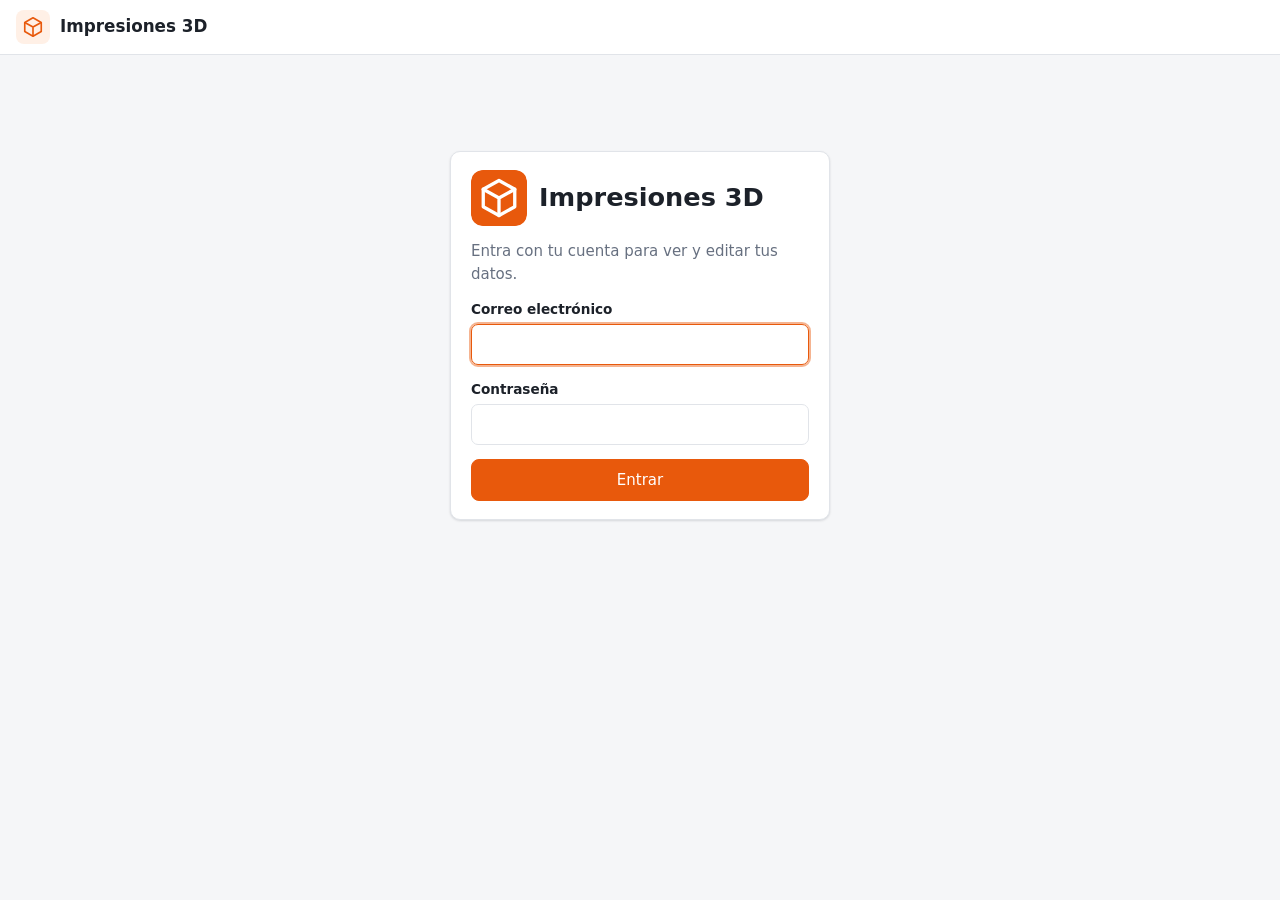
<file: app/prueba.html>
<!doctype html>
<html lang="es">
<head>
  <meta charset="utf-8">
  <meta name="viewport" content="width=device-width, initial-scale=1, viewport-fit=cover">
  <title>Impresiones 3D (prueba local)</title>
  <meta name="theme-color" content="#e8590c">
  <meta name="apple-mobile-web-app-capable" content="yes">
  <meta name="mobile-web-app-capable" content="yes">
  <meta name="apple-mobile-web-app-title" content="Impresiones 3D">
  <link rel="manifest" href="manifest.webmanifest">
  <link rel="icon" href="icono.svg" type="image/svg+xml">
  <link rel="apple-touch-icon" href="apple-touch-icon.png">
  <link rel="stylesheet" href="styles.css">
  <link rel="stylesheet" href="movil.css">
</head>
<body class="movil nube">
  <header class="topbar">
    <a class="brand" href="#/">
      <span class="brand-mark" aria-hidden="true">
        <svg viewBox="0 0 24 24" width="22" height="22" fill="none" stroke="currentColor" stroke-width="1.8" stroke-linejoin="round"><path d="M12 2 3 7v10l9 5 9-5V7z"/><path d="m3 7 9 5 9-5M12 12v10"/></svg>
      </span>
      Impresiones 3D
    </a>
    <a href="#/nueva" class="btn btn-primary nueva-movil" aria-label="Nueva impresión">+ Nueva</a>
    <nav>
      <a href="#/" class="navlink" data-nav="lista">Impresiones</a>
      <a href="#/filamentos" class="navlink" data-nav="filamentos">Filamentos</a>
      <a href="#/gastos" class="navlink" data-nav="gastos">Gastos</a>
      <a href="#/ventas" class="navlink" data-nav="ventas">Ventas</a>
      <a href="#/informes" class="navlink" data-nav="informes">Informes</a>
      <a href="#/catalogos" class="navlink" data-nav="catalogos">Catálogos</a>
      <a href="#/configuracion" class="navlink" data-nav="configuracion" title="Configuración">⚙ Configuración</a>
      <a href="#/nueva" class="btn btn-primary nueva-escritorio">+ Nueva impresión</a>
    </nav>
  </header>

  <main id="app" class="container"><p class="muted">Cargando…</p></main>

  <div id="lightbox" class="lightbox" hidden>
    <button class="lb-btn lb-close" aria-label="Cerrar">×</button>
    <button class="lb-btn lb-prev" aria-label="Anterior">‹</button>
    <img alt="">
    <button class="lb-btn lb-next" aria-label="Siguiente">›</button>
  </div>
  <div id="toast" class="toast" hidden></div>

  <!-- SOLO PARA PRUEBAS: sin Supabase, con los datos en memoria (no se publica) -->
  <script src="zip.js"></script>
  <script src="nube-datos.js"></script>
  <script src="nube-api.js"></script>
  <script src="prueba-local.js"></script>
  <script src="nube.js"></script>
</body>
</html>
</file>
<file: app/styles.css>
:root {
  --bg: #f5f6f8;
  --surface: #ffffff;
  --surface-2: #f0f2f5;
  --border: #e1e4e9;
  --text: #1c2129;
  --muted: #677080;
  --accent: #e8590c;
  --accent-hover: #c94a06;
  --accent-soft: #fff0e6;
  --danger: #c92a2a;
  --danger-soft: #fdecec;
  --ok: #2b8a3e;
  --radius: 10px;
  --shadow: 0 1px 2px rgba(16, 24, 40, .06), 0 1px 3px rgba(16, 24, 40, .08);
  /* gráficos */
  --series-1: #2a78d6;
  --series-2: #eb6834;
  --grid: #e7e6e2;
  --axis: #b9b8b2;
  color-scheme: light;
}
@media (prefers-color-scheme: dark) {
  :root {
    --bg: #14171c;
    --surface: #1c2027;
    --surface-2: #242932;
    --border: #2f3540;
    --text: #e6e9ee;
    --muted: #949cab;
    --accent: #ff7a2e;
    --accent-hover: #ff914f;
    --accent-soft: #3a2518;
    --danger: #ff6b6b;
    --danger-soft: #3b1f22;
    --ok: #51cf66;
    --shadow: 0 1px 3px rgba(0, 0, 0, .4);
    --series-1: #3987e5;
    --series-2: #d95926;
    --grid: #2c3039;
    --axis: #4a505c;
    color-scheme: dark;
  }
}

* { box-sizing: border-box; }
html, body { margin: 0; }
body {
  font: 15px/1.5 system-ui, -apple-system, "Segoe UI", Roboto, sans-serif;
  background: var(--bg);
  color: var(--text);
}
a { color: var(--accent); }
h1, h2, h3 { line-height: 1.25; margin: 0; }
h1 { font-size: 1.6rem; }
h2 { font-size: 1.1rem; }
.muted { color: var(--muted); }
.container { max-width: 1180px; margin: 0 auto; padding: 24px 16px 64px; }

/* barra superior */
.topbar {
  position: sticky; top: 0; z-index: 10;
  display: flex; align-items: center; justify-content: space-between; gap: 12px;
  padding: 10px 20px;
  background: var(--surface); border-bottom: 1px solid var(--border);
}
.brand { display: flex; align-items: center; gap: 10px; font-weight: 700; color: var(--text); text-decoration: none; font-size: 1.05rem; }
.brand-mark { display: grid; place-items: center; width: 34px; height: 34px; border-radius: 8px; background: var(--accent-soft); color: var(--accent); }
.topbar nav { display: flex; align-items: center; gap: 8px; }
.navlink { color: var(--muted); text-decoration: none; padding: 6px 10px; border-radius: 6px; }
.navlink:hover, .navlink.active { color: var(--text); background: var(--surface-2); }

/* botones */
.btn {
  display: inline-flex; align-items: center; justify-content: center; gap: 6px;
  padding: 8px 14px; border-radius: 8px; border: 1px solid var(--border);
  background: var(--surface); color: var(--text); font: inherit; font-weight: 500;
  text-decoration: none; cursor: pointer; white-space: nowrap;
}
.btn:hover { background: var(--surface-2); }
.btn-primary { background: var(--accent); border-color: var(--accent); color: #fff; }
.btn-primary:hover { background: var(--accent-hover); border-color: var(--accent-hover); }
.btn-danger { color: var(--danger); }
.btn-danger:hover { background: var(--danger-soft); }
.btn-sm { padding: 4px 10px; font-size: .875rem; }
.btn-ghost { border-color: transparent; background: transparent; }
.btn:disabled { opacity: .6; cursor: progress; }

/* cabecera de página */
.page-head { display: flex; align-items: flex-end; justify-content: space-between; gap: 16px; flex-wrap: wrap; margin-bottom: 20px; }
.page-head .actions { display: flex; gap: 8px; flex-wrap: wrap; }
.back { display: inline-block; margin-bottom: 8px; color: var(--muted); text-decoration: none; font-size: .9rem; }
.back:hover { color: var(--text); }

/* tarjetas */
.card { background: var(--surface); border: 1px solid var(--border); border-radius: var(--radius); box-shadow: var(--shadow); }
.card-pad { padding: 18px 20px; }
.section { margin-top: 20px; }
.section > h2 { margin-bottom: 12px; }

/* indicadores */
.stats { display: grid; grid-template-columns: repeat(auto-fit, minmax(160px, 1fr)); gap: 12px; margin-bottom: 20px; }
.stat { padding: 14px 16px; }
.stat .label { color: var(--muted); font-size: .8rem; text-transform: uppercase; letter-spacing: .04em; }
.stat .value { font-size: 1.35rem; font-weight: 650; font-variant-numeric: tabular-nums; margin-top: 2px; }
.stat .sub { color: var(--muted); font-size: .8rem; }

/* barra de filtros */
.toolbar { display: flex; gap: 10px; flex-wrap: wrap; align-items: center; margin-bottom: 12px; }
.toolbar input[type=search] { flex: 1 1 260px; }

/* tablas */
.table-wrap { overflow-x: auto; }
table { width: 100%; border-collapse: collapse; }
th, td { padding: 10px 12px; text-align: left; border-bottom: 1px solid var(--border); vertical-align: middle; }
th { font-size: .78rem; text-transform: uppercase; letter-spacing: .04em; color: var(--muted); font-weight: 600; white-space: nowrap; background: var(--surface-2); }
th.sortable { cursor: pointer; user-select: none; }
th.sortable:hover { color: var(--text); }
th .arrow { opacity: .8; }
td.num, th.num { text-align: right; font-variant-numeric: tabular-nums; white-space: nowrap; }
tbody tr.clickable { cursor: pointer; }
tbody tr.clickable:hover { background: var(--surface-2); }
tfoot td { font-weight: 650; background: var(--surface-2); border-bottom: none; }
tr:last-child td { border-bottom: none; }
tfoot tr td { border-top: 1px solid var(--border); }
.thumb { width: 44px; height: 44px; border-radius: 6px; object-fit: cover; display: block; background: var(--surface-2); }
.thumb-empty { display: grid; place-items: center; color: var(--muted); font-size: 1.1rem; }
.name-cell { font-weight: 600; }

.badge { display: inline-block; padding: 2px 8px; border-radius: 999px; font-size: .8rem; background: var(--surface-2); border: 1px solid var(--border); white-space: nowrap; }
.badge-Terminado { background: color-mix(in srgb, var(--ok) 15%, transparent); border-color: transparent; color: var(--ok); }
.badge-Fallido { background: var(--danger-soft); border-color: transparent; color: var(--danger); }
.badge-Imprimiendo, .badge-Pintando { background: var(--accent-soft); border-color: transparent; color: var(--accent); }

.empty { text-align: center; padding: 48px 20px; }
.empty p { margin: 6px 0 16px; }

/* detalle */
.kv { display: grid; grid-template-columns: repeat(auto-fit, minmax(220px, 1fr)); gap: 14px 24px; margin: 0; }
.kv dt { color: var(--muted); font-size: .8rem; }
.kv dd { margin: 2px 0 0; white-space: pre-wrap; word-break: break-word; }
.kv .wide { grid-column: 1 / -1; }

.gallery { display: grid; grid-template-columns: repeat(auto-fill, minmax(150px, 1fr)); gap: 10px; }
.gallery button { padding: 0; border: none; background: none; cursor: zoom-in; border-radius: 8px; overflow: hidden; aspect-ratio: 4 / 3; }
.gallery img { width: 100%; height: 100%; object-fit: cover; display: block; transition: transform .2s; }
.gallery button:hover img { transform: scale(1.04); }

/* formulario */
.form-grid { display: grid; grid-template-columns: repeat(auto-fill, minmax(220px, 1fr)); gap: 14px 18px; }
.field { display: flex; flex-direction: column; gap: 5px; min-width: 0; }
.field.wide { grid-column: 1 / -1; }
.field label, .field .label { font-size: .85rem; font-weight: 550; }
.field .req { color: var(--accent); }
.field .help { font-size: .78rem; color: var(--muted); }
input, select, textarea {
  font: inherit; color: var(--text);
  background: var(--surface); border: 1px solid var(--border); border-radius: 7px;
  padding: 8px 10px; width: 100%; min-width: 0;
}
textarea { min-height: 80px; resize: vertical; }
input:focus, select:focus, textarea:focus { outline: 2px solid color-mix(in srgb, var(--accent) 45%, transparent); outline-offset: 0; border-color: var(--accent); }
.invalid { border-color: var(--danger) !important; }
.with-unit { display: flex; align-items: stretch; }
.with-unit input { border-top-right-radius: 0; border-bottom-right-radius: 0; }
.with-unit span { display: grid; place-items: center; padding: 0 10px; border: 1px solid var(--border); border-left: none; border-radius: 0 7px 7px 0; background: var(--surface-2); color: var(--muted); font-size: .9rem; }
.duration { display: grid; grid-template-columns: 1fr 1fr; gap: 6px; }
.check { display: flex; align-items: center; gap: 8px; padding-top: 6px; }
.check input { width: 18px; height: 18px; accent-color: var(--accent); }

.repeat-item { border: 1px solid var(--border); border-radius: 8px; padding: 14px 16px; margin-bottom: 12px; background: var(--surface-2); }
.repeat-head { display: flex; align-items: center; justify-content: space-between; margin-bottom: 10px; gap: 8px; }
.repeat-head strong { font-size: .95rem; }
.repeat-head .btns { display: flex; gap: 4px; }
.subtotal { color: var(--muted); font-size: .9rem; margin-top: 4px; }

.dropzone { border: 2px dashed var(--border); border-radius: 10px; padding: 22px; text-align: center; color: var(--muted); cursor: pointer; transition: border-color .15s, background .15s; }
.dropzone.over { border-color: var(--accent); background: var(--accent-soft); }
.photo-grid { display: grid; grid-template-columns: repeat(auto-fill, minmax(120px, 1fr)); gap: 10px; margin-top: 12px; }
.photo-item { position: relative; aspect-ratio: 1; border-radius: 8px; overflow: hidden; background: var(--surface-2); }
.photo-item img { width: 100%; height: 100%; object-fit: cover; display: block; }
.photo-item .rm { position: absolute; top: 6px; right: 6px; width: 26px; height: 26px; border-radius: 50%; border: none; background: rgba(0, 0, 0, .65); color: #fff; cursor: pointer; font-size: 16px; line-height: 1; }
.photo-item .tag { position: absolute; left: 6px; bottom: 6px; font-size: .7rem; padding: 1px 6px; border-radius: 4px; background: var(--accent); color: #fff; }

.form-actions { position: sticky; bottom: 0; display: flex; justify-content: flex-end; gap: 8px; padding: 14px 0; margin-top: 20px; background: linear-gradient(transparent, var(--bg) 30%); }

/* visor de fotos */
.lightbox { position: fixed; inset: 0; z-index: 50; background: rgba(0, 0, 0, .88); display: grid; place-items: center; }
.lightbox[hidden] { display: none; }
.lightbox img { max-width: 92vw; max-height: 90vh; border-radius: 6px; }
.lb-btn { position: absolute; border: none; background: rgba(255, 255, 255, .12); color: #fff; width: 44px; height: 44px; border-radius: 50%; font-size: 26px; cursor: pointer; }
.lb-btn:hover { background: rgba(255, 255, 255, .25); }
.lb-close { top: 16px; right: 16px; }
.lb-prev { left: 16px; top: 50%; transform: translateY(-50%); }
.lb-next { right: 16px; top: 50%; transform: translateY(-50%); }

.path { font-family: ui-monospace, Consolas, monospace; font-size: .85rem; word-break: break-all; }
.path-actions { display: flex; gap: 6px; margin-top: 6px; }

/* registros (gastos) */
.editor-card { border-color: var(--accent); }
.editor-actions { display: flex; gap: 8px; margin-top: 16px; }
.cell-desc { font-size: .8rem; max-width: 340px; overflow: hidden; text-overflow: ellipsis; white-space: nowrap; }
.link-cell { display: inline-flex; align-items: center; gap: 4px; white-space: nowrap; }
.path-name { font-size: .8rem; max-width: 160px; overflow: hidden; text-overflow: ellipsis; }

.bars { display: flex; flex-direction: column; gap: 4px; margin-top: 10px; }
.bar-row { display: grid; grid-template-columns: minmax(110px, 180px) 1fr auto; align-items: center; gap: 12px;
  padding: 6px 8px; border: 1px solid transparent; border-radius: 6px; background: none; font: inherit; color: inherit; text-align: left; cursor: pointer; }
.bar-row:hover { background: var(--surface-2); }
.bar-row.active { border-color: var(--accent); background: var(--accent-soft); }
.bar-label { overflow: hidden; text-overflow: ellipsis; white-space: nowrap; }
.bar-track { height: 10px; border-radius: 5px; background: var(--surface-2); overflow: hidden; }
.bar-fill { display: block; height: 100%; border-radius: 5px; background: var(--accent); }
.bar-value { font-variant-numeric: tabular-nums; white-space: nowrap; text-align: right; min-width: 120px; }
.bar-value .muted { font-size: .8rem; margin-left: 6px; }

/* valores con signo */
.pos { color: var(--ok); }
.neg { color: var(--danger); }

.group-title { font-size: .8rem; text-transform: uppercase; letter-spacing: .06em; color: var(--muted); margin: 4px 0 8px; font-weight: 600; }

/* campos calculados */
.computed { display: block; padding: 8px 10px; border-radius: 7px; background: var(--surface); border: 1px dashed var(--border); font-weight: 600; font-variant-numeric: tabular-nums; min-height: 39px; }

/* resumen en la barra de guardar */
.form-summary { margin-right: auto; display: flex; flex-wrap: wrap; gap: 4px 16px; align-items: center; font-size: .9rem; background: var(--surface); border: 1px solid var(--border); border-radius: 8px; padding: 6px 12px; }
.form-summary:empty { display: none; }

/* tablas editables (catálogos) */
.edit-table td { padding: 6px 8px; }
.edit-table th { padding: 8px; }
.edit-table td.center { text-align: center; }
.edit-table .check { justify-content: center; padding: 0; }
.req { color: var(--accent); }

.toast { position: fixed; bottom: 20px; left: 50%; transform: translateX(-50%); z-index: 60; background: var(--text); color: var(--bg); padding: 10px 18px; border-radius: 8px; box-shadow: var(--shadow); }
.toast.error { background: var(--danger); color: #fff; }

@media (max-width: 640px) {
  .topbar { padding: 10px 16px; }
  .topbar { flex-wrap: wrap; }
  .navlink { padding: 6px 6px; font-size: .9rem; }
  h1 { font-size: 1.35rem; }
  .card-pad { padding: 14px; }
}

/* ================================================================ informes */
.report-toolbar { display: flex; justify-content: space-between; align-items: center; gap: 12px; flex-wrap: wrap; margin-bottom: 18px; }
.tabs { display: flex; gap: 4px; flex-wrap: wrap; background: var(--surface); border: 1px solid var(--border); border-radius: 9px; padding: 3px; }
.tab { padding: 6px 12px; border-radius: 6px; color: var(--muted); text-decoration: none; font-weight: 500; }
.tab:hover { color: var(--text); background: var(--surface-2); }
.tab.active { background: var(--accent); color: #fff; }
.report-actions { display: flex; gap: 8px; }
.report-head { margin-bottom: 16px; }
.report-head p { margin: 4px 0 0; }
.report-grid { display: grid; grid-template-columns: repeat(auto-fit, minmax(360px, 1fr)); gap: 0 20px; }
.report-grid > .section { margin-top: 0; margin-bottom: 20px; }
.report-body > .section { margin-top: 0; margin-bottom: 20px; }
.report-kpis { grid-template-columns: repeat(auto-fit, minmax(150px, 1fr)); }
.note { margin: 2px 0 8px; font-size: .85rem; }
.print-only { display: none; }

.chart { margin-top: 8px; }
.chart-svg { width: 100%; height: auto; display: block; overflow: visible; }
.chart-svg .grid { stroke: var(--grid); stroke-width: 1; }
.chart-svg .axis { stroke: var(--axis); stroke-width: 1; }
.chart-svg .tick { fill: var(--muted); font-size: 11px; font-variant-numeric: tabular-nums; }
.chart-svg .val { fill: var(--text); font-size: 11px; font-weight: 600; font-variant-numeric: tabular-nums; }
.chart-svg .bar { fill: var(--series-1); }
.chart-svg .line { fill: none; stroke: var(--series-1); stroke-width: 2; stroke-linejoin: round; }
.chart-svg .area { fill: var(--series-1); opacity: .08; }
.chart-svg .dot { fill: var(--series-1); stroke: var(--surface); stroke-width: 2; }
.chart-svg .hit { fill: transparent; }
.chart-svg .hit:hover { fill: var(--text); fill-opacity: .04; }

.report-bars .bar-row { cursor: default; }
.report-bars .bar-fill { background: var(--series-1); }
.bar-track.stack { display: flex; gap: 2px; background: none; }
.bar-track.stack .bar-fill { border-radius: 2px; }
.bar-track.stack .bar-fill:first-child { border-radius: 5px 2px 2px 5px; }
.bar-track.stack .bar-fill:last-child { border-radius: 2px 5px 5px 2px; }
.bar-track.stack .bar-fill:only-child { border-radius: 5px; }
.report-bars .bar-fill.s2 { background: var(--series-2); }
.legend { display: flex; gap: 16px; font-size: .85rem; color: var(--muted); margin-top: 6px; }
.legend span { display: inline-flex; align-items: center; gap: 6px; }
.sw { width: 12px; height: 12px; border-radius: 3px; display: inline-block; background: var(--series-1); }
.sw.s2 { background: var(--series-2); }

.report-table { font-size: .9rem; }
.report-table td, .report-table th { padding: 7px 10px; }
.report-table .heat { background: color-mix(in srgb, var(--series-1) var(--h), transparent); }
.report-table .group-row td { background: var(--surface-2); font-weight: 650; border-top: 1px solid var(--border); }
.small { font-size: .8rem; }
.pre { white-space: pre-line; }
.value.pos { color: var(--ok); }
.value.neg { color: var(--danger); }

.chart-tip { position: fixed; z-index: 70; pointer-events: none; background: var(--text); color: var(--bg);
  padding: 6px 10px; border-radius: 6px; font-size: .82rem; box-shadow: var(--shadow); max-width: 320px; }

/* ======================================================== impresión / PDF */
@page { size: A4; margin: 14mm 12mm; }
@media print {
  :root {
    --bg: #fff; --surface: #fff; --surface-2: #f3f4f6; --border: #d9dce1; --text: #111; --muted: #555;
    --accent: #e8590c; --ok: #2b8a3e; --danger: #c92a2a;
    --series-1: #2a78d6; --series-2: #eb6834; --grid: #e5e5e5; --axis: #999;
    color-scheme: light;
  }
  * { -webkit-print-color-adjust: exact; print-color-adjust: exact; }
  body { background: #fff; font-size: 10pt; }
  .topbar, .no-print, .actions, .back, .form-actions, .toolbar, .chart-tip, .toast, .lightbox,
  .path-actions, td .btn, th .arrow { display: none !important; }
  .print-only { display: block; }
  .container { max-width: none; padding: 0; }
  .card { box-shadow: none; border-color: var(--border); }
  .section, .stat, .report-block, tr { break-inside: avoid; }
  .report-block:has(table) { break-inside: auto; }
  h1 { font-size: 18pt; }
  h2 { font-size: 12pt; }
  .report-head { border-bottom: 2px solid var(--accent); padding-bottom: 8px; margin-bottom: 14px; }
  .report-brand { color: var(--accent); font-weight: 700; font-size: 9pt; letter-spacing: .08em; text-transform: uppercase; }
  .stats, .report-kpis { grid-template-columns: repeat(4, 1fr); gap: 8px; }
  .stat { padding: 8px 10px; }
  .stat .value { font-size: 13pt; }
  .report-grid { grid-template-columns: 1fr 1fr; gap: 0 12px; }
  .card-pad { padding: 10px 12px; }
  .table-wrap { overflow: visible; }
  table { font-size: 8.5pt; }
  th, td { padding: 4px 6px !important; }
  th { background: var(--surface-2); }
  thead { display: table-header-group; }
  .gallery { grid-template-columns: repeat(4, 1fr); }
  .gallery button { aspect-ratio: 4 / 3; }
  .bar-row { grid-template-columns: 110px 1fr auto; padding: 3px 0; }
  .bar-value { min-width: 0; }
  .cell-desc { white-space: normal; }
  a { color: inherit; text-decoration: none; }
}

/* barra superior en pantallas medianas */
.brand { white-space: nowrap; }
@media (max-width: 920px) {
  .topbar { flex-wrap: wrap; row-gap: 6px; }
  .topbar nav { flex-wrap: wrap; }
}

@media print {
  .section:has(> .empty-note), .section:has(> .kv:empty) { display: none; }
  .page-head { border-bottom: 2px solid var(--accent); padding-bottom: 8px; margin-bottom: 14px; }
  .bar-row { grid-template-columns: 130px 1fr auto; }
}

/* filtro fijo en registros (p. ej. ventas de una impresión) */
.filter-chip { display: inline-flex; align-items: center; gap: 8px; margin-bottom: 16px; padding: 6px 12px;
  border-radius: 999px; background: var(--accent-soft); border: 1px solid var(--accent); font-size: .9rem; }
.filter-chip a { text-decoration: none; font-weight: 600; }

/* muestras de color (filamentos) */
.swatch { display: inline-block; width: 14px; height: 14px; border-radius: 50%; vertical-align: -2px;
  border: 1px solid color-mix(in srgb, var(--text) 25%, transparent); }
.nowrap { white-space: nowrap; }
.color-input { display: flex; align-items: center; gap: 10px; }
.color-input input[type=color] { width: 52px; height: 38px; padding: 3px; cursor: pointer; }

/* listas anidadas: filamentos de cada placa */
.sublist-editor { display: flex; flex-direction: column; gap: 6px; padding: 10px 12px; border: 1px dashed var(--border);
  border-radius: 8px; background: var(--surface); }
.sublist-editor > .btn { align-self: flex-start; margin-top: 2px; }
.sub-row { display: grid; grid-template-columns: var(--cols); gap: 8px; align-items: center; }
.sub-head { font-size: .75rem; color: var(--muted); text-transform: uppercase; letter-spacing: .03em; }
.sub-cell .computed { min-height: 0; padding: 7px 10px; }
.sublist { list-style: none; margin: 0; padding: 0; display: flex; flex-direction: column; gap: 3px; }
.sublist li { white-space: nowrap; }
@media (max-width: 760px) {
  .sub-head { display: none; }
  .sub-row { grid-template-columns: 1fr 1fr; padding-bottom: 8px; border-bottom: 1px solid var(--border); }
  .sub-cell:first-child { grid-column: 1 / -1; }
  .sub-cell::before { content: attr(data-label); display: block; font-size: .75rem; color: var(--muted); margin-bottom: 2px; }
}
@media print { .sublist li { white-space: normal; } }
.color-input input[type=text] { width: 110px; font-family: ui-monospace, Consolas, monospace; text-transform: uppercase; }

/* catálogos: cambiar el orden */
.cat-hint { margin: -4px 0 10px; }
.edit-table .order-col { width: 1%; white-space: nowrap; padding-right: 0; }
.order-btns { display: inline-flex; align-items: center; gap: 0; }
.order-btns .btn { padding: 2px 7px; }
.order-btns .btn:disabled { opacity: .25; cursor: default; }
.drag { cursor: grab; color: var(--muted); padding: 4px 6px; font-size: 1.1rem; user-select: none; }
.drag:active { cursor: grabbing; }
.edit-table tr.dragging { opacity: .4; }
.edit-table tr.drop-before td { box-shadow: inset 0 2px 0 var(--accent); }
.edit-table tr.drop-after td { box-shadow: inset 0 -2px 0 var(--accent); }
.btn.pending { box-shadow: 0 0 0 3px color-mix(in srgb, var(--accent) 35%, transparent); }
.btn.pending::after { content: " •"; }
.order-btns .btn { font-size: 1rem; line-height: 1.2; }

/* configuración */
code { font-family: ui-monospace, Consolas, monospace; font-size: .85em; background: var(--surface-2); padding: 1px 5px; border-radius: 4px; }
.settings-grid { display: grid; grid-template-columns: repeat(auto-fit, minmax(320px, 1fr)); gap: 14px; margin-top: 10px; }
.settings-block { border: 1px solid var(--border); border-radius: 8px; padding: 12px 14px; background: var(--surface-2); }
.settings-block h3 { font-size: .95rem; margin-bottom: 10px; }
.settings-block .form-grid { grid-template-columns: repeat(auto-fit, minmax(150px, 1fr)); }
.rate { margin: 8px 0 0; font-weight: 600; color: var(--accent); min-height: 1.2em; }
.rate-example { margin: 12px 0 0; }
.switch { font-size: .95rem; }
#costes-body.disabled { opacity: .55; }
.btn.suggest { align-self: flex-start; font-size: .8rem; color: var(--accent); padding-left: 0; white-space: normal; text-align: left; }

/* tasa de fallos por tipo */
.fallos-table td { vertical-align: middle; }
.fallos-table td.center { text-align: center; }
.fallos-table .check { justify-content: center; padding: 0; }
.chart-svg .bar.neg { fill: var(--danger); }

/* ===================================================== ficha para el cliente */
.notice { border-color: var(--accent); background: var(--accent-soft); margin-top: 0; margin-bottom: 16px; }
.client-sheet { max-width: 820px; margin: 0 auto; }
.sheet-head { border-bottom: 2px solid var(--accent); padding-bottom: 8px; margin-bottom: 16px; }
.sheet-head h1 { font-size: 1.6rem; }
.sheet-head p { margin: 4px 0 0; }
.sheet-photo { margin: 0 0 14px; text-align: center; }
.sheet-photo img { max-width: 100%; max-height: 340px; border-radius: 8px; border: 1px solid var(--border); }
.sheet-photo figcaption { margin-top: 4px; }
.sheet-thumbs { display: flex; gap: 6px; align-items: center; flex-wrap: wrap; margin: -6px 0 14px; justify-content: center; }
.sheet-thumbs button { padding: 0; border: 2px solid transparent; border-radius: 6px; background: none; cursor: pointer; }
.sheet-thumbs button.active { border-color: var(--accent); }
.sheet-thumbs img { width: 52px; height: 52px; object-fit: cover; border-radius: 4px; display: block; }
.sheet-text { margin: 0 0 16px; }
.sheet-section { margin-top: 18px; }
.sheet-section h2 { font-size: 1.05rem; margin-bottom: 8px; padding-bottom: 4px; border-bottom: 1px solid var(--border); }
.sheet-row { display: grid; grid-template-columns: minmax(140px, 32%) 1fr; gap: 12px; align-items: center; padding: 6px 0; }
.sheet-label { font-weight: 600; }
.sheet-table { width: 100%; }
.sheet-table td { border-bottom: 1px solid var(--border); padding: 7px 4px; }
.sheet-table td.sheet-label { width: 32%; }
.sheet-value select, .sheet-value input, .sheet-value textarea { max-width: 100%; }
.sheet-value .no-print { display: flex; align-items: center; gap: 8px; }
.palette { display: grid; grid-template-columns: repeat(auto-fill, minmax(190px, 1fr)); gap: 4px 14px; font-size: .85rem; }
.palette-item { display: flex; align-items: center; gap: 6px; padding: 2px 0; break-inside: avoid; }
.palette-item .swatch { width: 16px; height: 16px; flex: none; }
.blank-line { display: block; border-bottom: 1px solid #999; height: 1.6em; }
.blank-box { display: inline-block; width: 12px; height: 12px; border: 1px solid #555; border-radius: 2px; vertical-align: -1px; }
.blank-options, .blank-date { color: #333; }

@media print {
  .client-sheet { border: none; padding: 0; max-width: none; box-shadow: none; }
  .sheet-value .print-only { display: inline; }
  .sheet-value .ans-blank { display: none; }
  body.sheet-blank .sheet-value .ans-fill { display: none; }
  body.sheet-blank .sheet-value .ans-blank { display: inline; }
  .sheet-value .blank-line { display: block; }
  .sheet-photo img { max-height: 8cm; }
  .sheet-row, .sheet-table tr { break-inside: avoid; }
  .palette { grid-template-columns: repeat(3, 1fr); font-size: 8.5pt; }
  .sheet-palette { break-before: auto; }
}

/* menú superior: pasa a dos líneas antes de desbordarse */
.topbar nav { flex-wrap: wrap; justify-content: flex-end; row-gap: 4px; min-width: 0; }
.navlink { white-space: nowrap; }

/* configurar ficha */
.color-pick { display: flex; align-items: center; gap: 8px; }
.color-pick select { min-width: 0; }

/* =========================================== control de cambios (revisión) */
.modal { position: fixed; inset: 0; z-index: 80; background: rgba(0, 0, 0, .45); display: grid; place-items: center; padding: 16px; }
.modal-card { width: min(720px, 100%); max-height: 88vh; display: flex; flex-direction: column; padding: 18px 20px; }
.modal-card h2 { margin-bottom: 4px; }
.modal-card > p { margin: 0 0 10px; }
.modal-body { overflow: auto; padding-right: 4px; }
.review-group h3 { font-size: .8rem; text-transform: uppercase; letter-spacing: .05em; color: var(--muted); margin: 12px 0 6px; }
.review-item { display: grid; grid-template-columns: 22px 1fr; gap: 8px; align-items: start; padding: 8px 10px;
  border: 1px solid var(--border); border-radius: 8px; margin-bottom: 6px; cursor: pointer; }
.review-item:hover { background: var(--surface-2); }
.review-item input { width: 18px; height: 18px; margin-top: 2px; accent-color: var(--accent); }
.review-item ul { margin: 4px 0 0; padding-left: 18px; }
.warn { color: var(--danger); cursor: help; }

/* revisión de cambios: afectados seleccionables uno a uno */
.review-item { cursor: default; }
.review-item .rev-all { cursor: pointer; }
.rev-list { margin-top: 6px; }
.rev-list summary { cursor: pointer; color: var(--accent); margin-bottom: 4px; }
.rev-list[open] { max-height: 220px; overflow: auto; }
.rev-el { display: flex; gap: 8px; align-items: flex-start; padding: 3px 2px; cursor: pointer; border-radius: 4px; }
.rev-el:hover { background: var(--surface-2); }
.rev-el input { width: 16px; height: 16px; margin-top: 1px; flex: none; accent-color: var(--accent); }

/* ficha: hasta 3 fotos, una al lado de la otra */
.sheet-photo-row { display: grid; gap: 10px; justify-content: center; }
.sheet-photo.fotos-1 .sheet-photo-row { grid-template-columns: minmax(0, 1fr); }
.sheet-photo.fotos-2 .sheet-photo-row { grid-template-columns: repeat(2, minmax(0, 1fr)); }
.sheet-photo.fotos-3 .sheet-photo-row { grid-template-columns: repeat(3, minmax(0, 1fr)); }
.sheet-photo.fotos-2 img, .sheet-photo.fotos-3 img { width: 100%; height: 230px; object-fit: contain; background: var(--surface-2); }
.sheet-photo.fotos-1 img { justify-self: center; }
.sheet-thumbs button { position: relative; }
.thumb-n { position: absolute; top: 2px; right: 2px; min-width: 18px; height: 18px; border-radius: 9px; background: var(--accent);
  color: #fff; font-size: .7rem; font-weight: 700; display: grid; place-items: center; padding: 0 4px; }
@media print {
  .sheet-photo.fotos-2 img, .sheet-photo.fotos-3 img { height: 5.5cm; background: none; }
}

/* carta de colores (filamentos) */
.color-group { margin-bottom: 22px; }
.color-group h2 { margin: 0 0 10px; font-size: 1.05rem; }
.color-grid { display: grid; grid-template-columns: repeat(auto-fill, minmax(150px, 1fr)); gap: 12px; }
.color-card { background: var(--surface); border: 1px solid var(--border); border-radius: 10px; overflow: hidden; }
.color-block { height: 96px; display: flex; align-items: flex-end; justify-content: flex-end; padding: 6px 8px;
  border-bottom: 1px solid var(--border); font: 600 .72rem/1 ui-monospace, Consolas, monospace; }
.color-block span { opacity: .85; }
.color-info { padding: 8px 10px; display: flex; flex-direction: column; gap: 2px; font-size: .88rem; }
.color-info span { color: var(--muted); font-size: .8rem; }
@media print {
  .color-group { break-inside: auto; margin-bottom: 12px; }
  .color-group h2 { break-after: avoid; }
  .color-grid { grid-template-columns: repeat(5, 1fr); gap: 8px; }
  .color-card { break-inside: avoid; border-radius: 6px; }
  .color-block { height: 22mm; }
  .color-info { padding: 5px 7px; font-size: 8.5pt; }
  .color-info span { font-size: 7.5pt; }
}
</file>
<file: app/movil.css>
/* Versión móvil: ajustes para pantallas táctiles y pequeñas (se carga después de styles.css) */

/* Respetar la muesca y la barra de gestos cuando se abre como aplicación instalada */
.movil .topbar { padding-top: max(10px, env(safe-area-inset-top)); padding-left: max(16px, env(safe-area-inset-left));
  padding-right: max(16px, env(safe-area-inset-right)); }
.movil .container { padding-bottom: max(64px, calc(24px + env(safe-area-inset-bottom))); }
.movil .toast { bottom: max(20px, calc(12px + env(safe-area-inset-bottom))); max-width: calc(100vw - 32px); }

/* En el móvil no se pueden abrir archivos ni carpetas del ordenador */
.movil [data-abrir], .movil #backup-open { display: none !important; }

.nueva-movil { display: none; }

/* Pantallas táctiles: controles más fáciles de pulsar y sin zoom automático al escribir (iOS) */
@media (pointer: coarse) {
  .movil input, .movil select, .movil textarea { font-size: 16px; }
  .movil .btn { min-height: 40px; }
  .movil .btn-sm { min-height: 34px; }
  .movil .check input[type=checkbox] { width: 20px; height: 20px; }
}

/* Teléfonos y tabletas en vertical */
@media (max-width: 760px) {
  .movil .topbar { display: grid; grid-template-columns: 1fr auto; gap: 8px 12px; padding-bottom: 0; }
  .movil .topbar .brand { font-size: 1rem; }
  .movil .brand-mark { width: 30px; height: 30px; }
  .movil .nueva-movil { display: inline-flex; padding: 6px 12px; min-height: 36px; }
  .movil .nueva-escritorio { display: none; }
  /* Menú en una sola fila que se desliza con el dedo */
  .movil .topbar nav { grid-column: 1 / -1; flex-wrap: nowrap; justify-content: flex-start; overflow-x: auto; gap: 2px; margin: 0 -16px; padding: 0 12px 8px;
    scrollbar-width: none; -webkit-overflow-scrolling: touch; }
  .movil .topbar nav::-webkit-scrollbar { display: none; }
  .movil .navlink { flex: 0 0 auto; padding: 7px 10px; font-size: .92rem; }

  .movil .container { padding-top: 16px; padding-left: 12px; padding-right: 12px; }
  .movil .page-head { margin-bottom: 14px; }
  .movil .card-pad { padding: 14px; }
  .movil .stats { grid-template-columns: 1fr 1fr; gap: 8px; }
  .movil .stat { padding: 10px 12px; }
  .movil .stat .value { font-size: 1.15rem; }
  .movil th, .movil td { padding: 8px 8px; }
  .movil .form-actions { z-index: 5; flex-wrap: wrap; padding-bottom: max(14px, env(safe-area-inset-bottom)); }
  .movil .report-grid { grid-template-columns: 1fr; }
  .movil .report-actions { flex-wrap: wrap; align-items: center; }
  .movil .report-actions .check { white-space: nowrap; }
  .movil .modal { padding: 8px; }
}

/* Datos y copias (Configuración) */
.movil-info { display: grid; gap: 4px; margin: 4px 0 12px; }
.movil-acciones { flex-wrap: wrap; justify-content: flex-start; }
.movil-acciones label.btn { cursor: pointer; }
.movil-ayuda { margin-top: 12px; }
.movil-ayuda ul { margin: 8px 0 0; padding-left: 20px; display: grid; gap: 6px; }

@media print {
  .nueva-movil { display: none !important; }
}

/* Versión en la nube: pantalla de inicio de sesión */
.sin-sesion .topbar nav, .sin-sesion .nueva-movil { display: none !important; }
.login { max-width: 380px; margin: 8vh auto 0; display: grid; gap: 14px; }
.login-marca { display: flex; align-items: center; gap: 12px; }
.login-marca img { border-radius: 12px; }
.login .btn-primary { width: 100%; min-height: 42px; }
.login p { margin: 0; }
label.btn.disabled { opacity: .6; pointer-events: none; }
</file>
